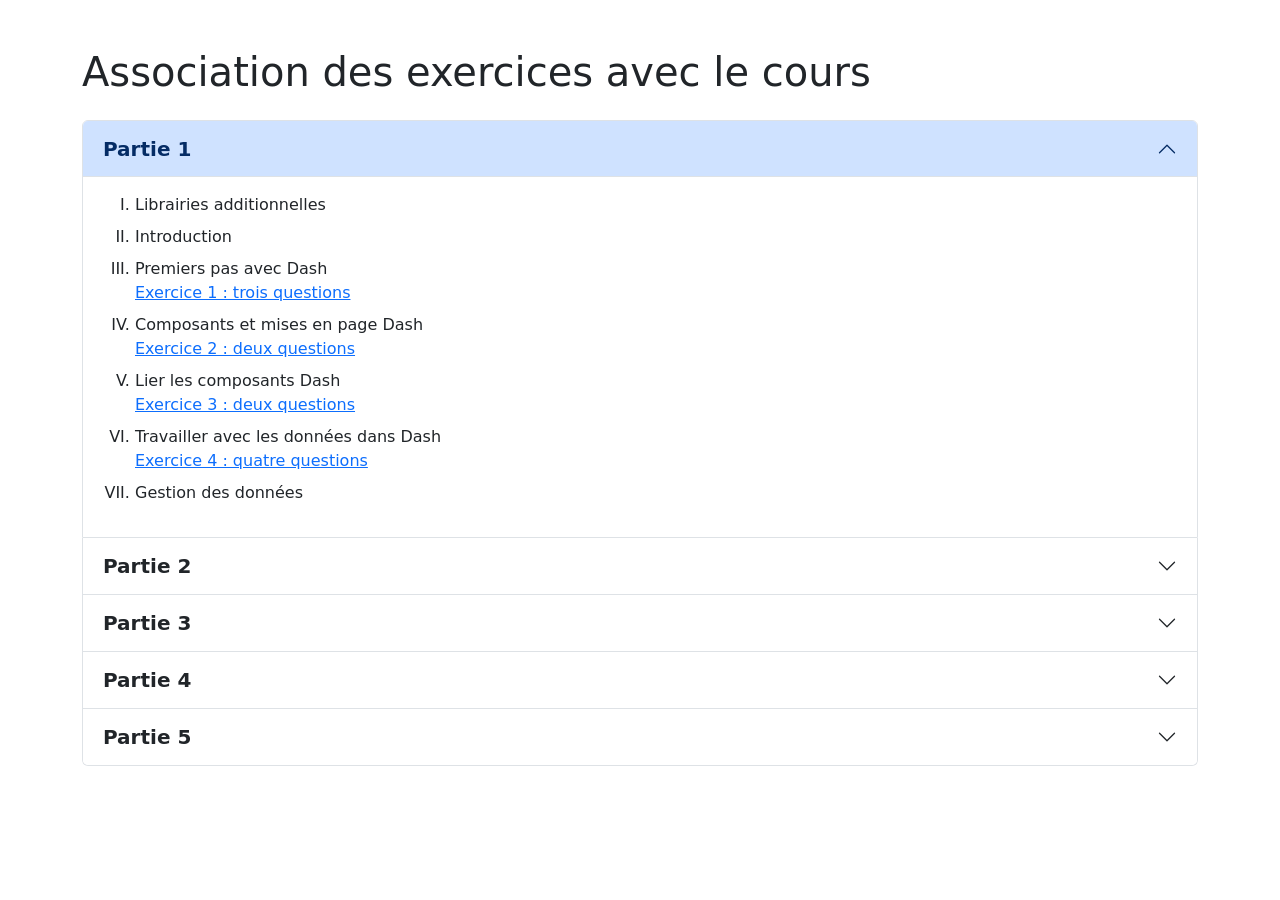
<file: index.html>
<!DOCTYPE html>
<html lang="fr">
<head>
    <meta charset="UTF-8">
    <meta name="viewport" content="width=device-width, initial-scale=1">
    <title>Association des exercices avec le cours</title>
    <link href="https://cdn.jsdelivr.net/npm/bootstrap@5.3.2/dist/css/bootstrap.min.css" rel="stylesheet">
    <style>
        ol {
            list-style-type: upper-roman;
        }
        ol > li {
            margin-bottom: 0.5rem;
        }
        .accordion-button {
            font-size: 1.25rem;
            font-weight: 700;
        }
    </style>
</head>
<body>
    <div class="container my-5">
        <h1 class="mb-4">Association des exercices avec le cours</h1>
        <div class="accordion" id="coursAccordion">
            <div class="accordion-item">
                <h2 class="accordion-header" id="heading1">
                    <button class="accordion-button" type="button" data-bs-toggle="collapse" data-bs-target="#collapse1" aria-expanded="true" aria-controls="collapse1">
                        Partie 1
                    </button>
                </h2>
                <div id="collapse1" class="accordion-collapse collapse show" aria-labelledby="heading1" data-bs-parent="#coursAccordion">
                    <div class="accordion-body">
                        <ol>
                            <li>Librairies additionnelles</li>
                            <li>Introduction</li>
                            <li>Premiers pas avec Dash<br><span class="text-secondary"><a href="https://github.com/fluret/Dash/tree/main/Exercices/Ex01" target="_blank" rel="noopener noreferrer">Exercice 1 : trois questions</a></span></li>
                            <li>Composants et mises en page Dash<br><span class="text-secondary"><a href="https://github.com/fluret/Dash/tree/main/Exercices/Ex02" target="_blank" rel="noopener noreferrer">Exercice 2 : deux questions</a></span></li>
                            <li>Lier les composants Dash<br><span class="text-secondary"><a href="https://github.com/fluret/Dash/tree/main/Exercices/Ex03" target="_blank" rel="noopener noreferrer">Exercice 3 : deux questions</a></span></li>
                            <li>Travailler avec les données dans Dash<br><span class="text-secondary"><a href="https://github.com/fluret/Dash/tree/main/Exercices/Ex04" target="_blank" rel="noopener noreferrer">Exercice 4 : quatre questions</a></span></li>
                            <li>Gestion des données</li>
                        </ol>
                    </div>
                </div>
            </div>
            <div class="accordion-item">
                <h2 class="accordion-header" id="heading2">
                    <button class="accordion-button collapsed" type="button" data-bs-toggle="collapse" data-bs-target="#collapse2" aria-expanded="false" aria-controls="collapse2">
                        Partie 2
                    </button>
                </h2>
                <div id="collapse2" class="accordion-collapse collapse" aria-labelledby="heading2" data-bs-parent="#coursAccordion">
                    <div class="accordion-body">
                        <ol>
                            <li>Visualisation des données<br><span class="text-secondary"><a href="https://github.com/fluret/Dash/tree/main/Exercices/Ex05" target="_blank" rel="noopener noreferrer">Exercice 5 : 2 questions</a></span></li>
                            <li>Tableaux de données<br><span class="text-secondary"><a href="https://github.com/fluret/Dash/tree/main/Exercices/Ex06" target="_blank" rel="noopener noreferrer">Exercice 6 : trois questions</a></span></li>
                            <li>Callbacks avancés<br><span class="text-secondary"><a href="https://github.com/fluret/Dash/tree/main/Exercices/Ex07" target="_blank" rel="noopener noreferrer">Exercice 7 : cinq questions </a></span></li>
                        </ol>
                    </div>
                </div>
            </div>
            <div class="accordion-item">
                <h2 class="accordion-header" id="heading3">
                    <button class="accordion-button collapsed" type="button" data-bs-toggle="collapse" data-bs-target="#collapse3" aria-expanded="false" aria-controls="collapse3">
                        Partie 3
                    </button>
                </h2>
                <div id="collapse3" class="accordion-collapse collapse" aria-labelledby="heading3" data-bs-parent="#coursAccordion">
                    <div class="accordion-body">
                        <ol>
                            <li>Composants avancés<br><span class="text-secondary"><a href="https://github.com/fluret/Dash/tree/main/Exercices/Ex08" target="_blank" rel="noopener noreferrer">Exercice 8 : cinq questions</a></span></li>
                            <li>Mise en page et style avancé<br><span class="text-secondary"><a href="https://github.com/fluret/Dash/tree/main/Exercices/Ex09" target="_blank" rel="noopener noreferrer">Exercice 9 : deux questions</a></span></li>
                        </ol>
                    </div>
                </div>
            </div>
            <div class="accordion-item">
                <h2 class="accordion-header" id="heading4">
                    <button class="accordion-button collapsed" type="button" data-bs-toggle="collapse" data-bs-target="#collapse4" aria-expanded="false" aria-controls="collapse4">
                        Partie 4
                    </button>
                </h2>
                <div id="collapse4" class="accordion-collapse collapse" aria-labelledby="heading4" data-bs-parent="#coursAccordion">
                    <div class="accordion-body">
                        <ol>
                            <li>Amélioration des performances des applications</li>
                            <li>Introduction aux applications multipages<br><span class="text-secondary"><a href="https://github.com/fluret/Dash/tree/main/Exercices/Ex10" target="_blank" rel="noopener noreferrer">Exercice 10 : deux questions</a></span></li>
                            <li>Fonctionnalités avancées des applications multipages<br><span class="text-secondary"><a href="https://github.com/fluret/Dash/tree/main/Exercices/Ex11" target="_blank" rel="noopener noreferrer">Exercice 11 : trois questions</a></span></li>
                        </ol>
                    </div>
                </div>
            </div>
                        <div class="accordion-item">
                <h2 class="accordion-header" id="heading5">
                    <button class="accordion-button collapsed" type="button" data-bs-toggle="collapse" data-bs-target="#collapse5" aria-expanded="false" aria-controls="collapse5">
                        Partie 5
                    </button>
                </h2>
                <div id="collapse5" class="accordion-collapse collapse" aria-labelledby="heading5" data-bs-parent="#coursAccordion">
                    <div class="accordion-body">
                        <ol>
                            <li>Déployer votre application Dash sur PythonAnywhere</li>
                            <li>Gestion des gros projets Dash</li>
                        </ol>
                    </div>
                </div>
            </div>
        </div>
    </div>
    <script src="https://cdn.jsdelivr.net/npm/bootstrap@5.3.2/dist/js/bootstrap.bundle.min.js"></script>
</body>
</html>
</file>
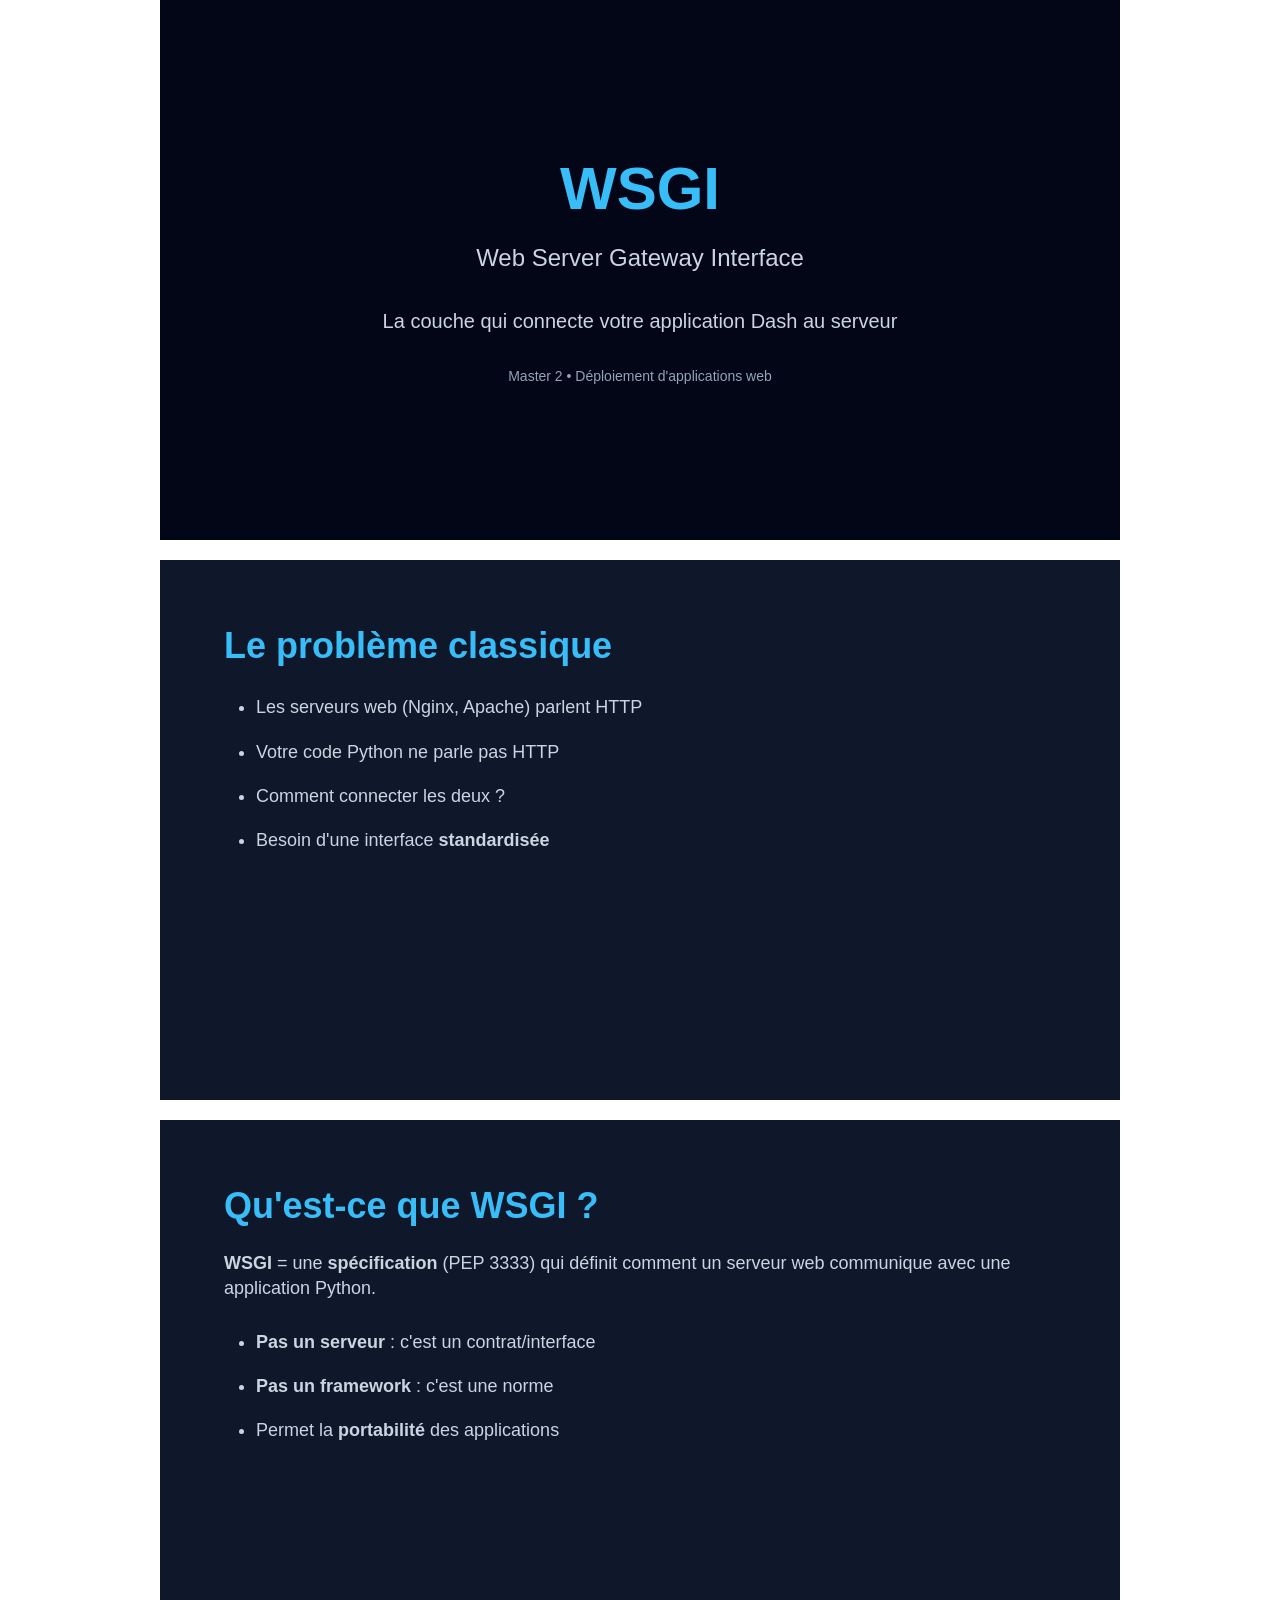
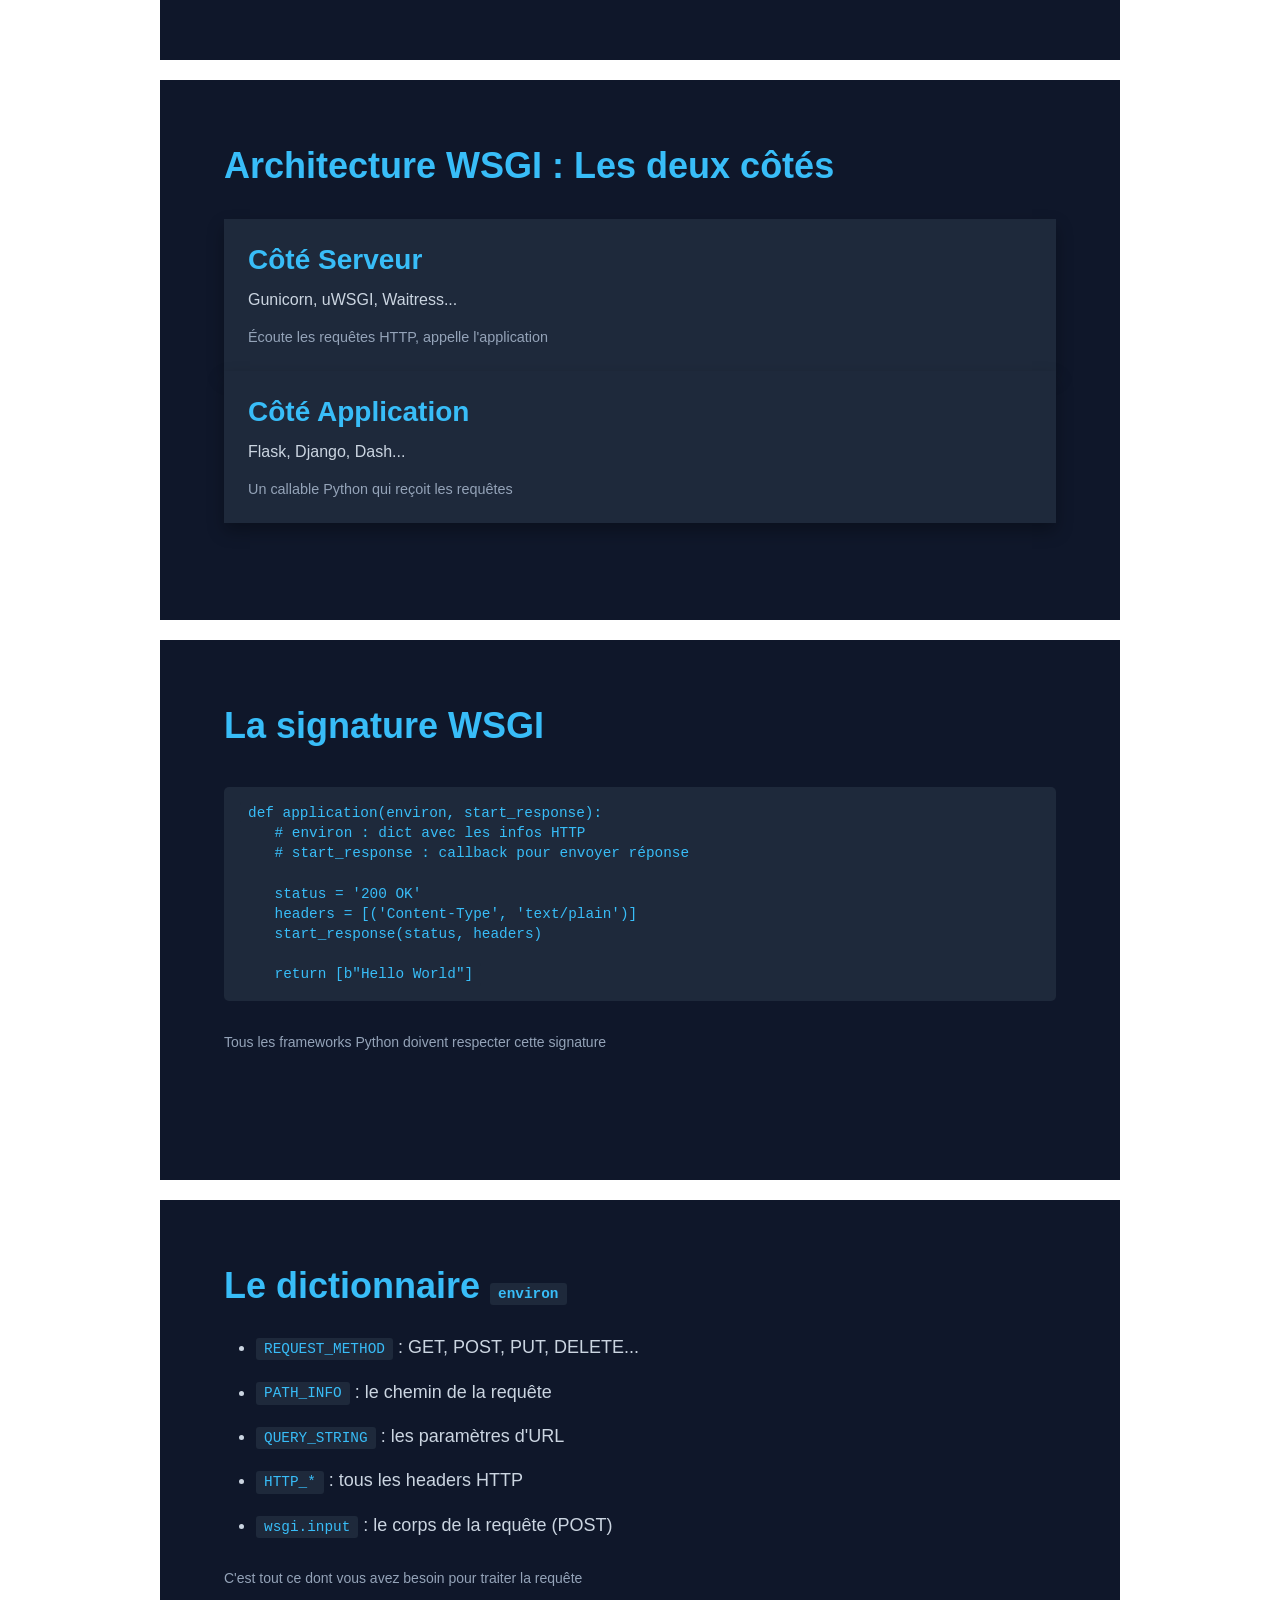
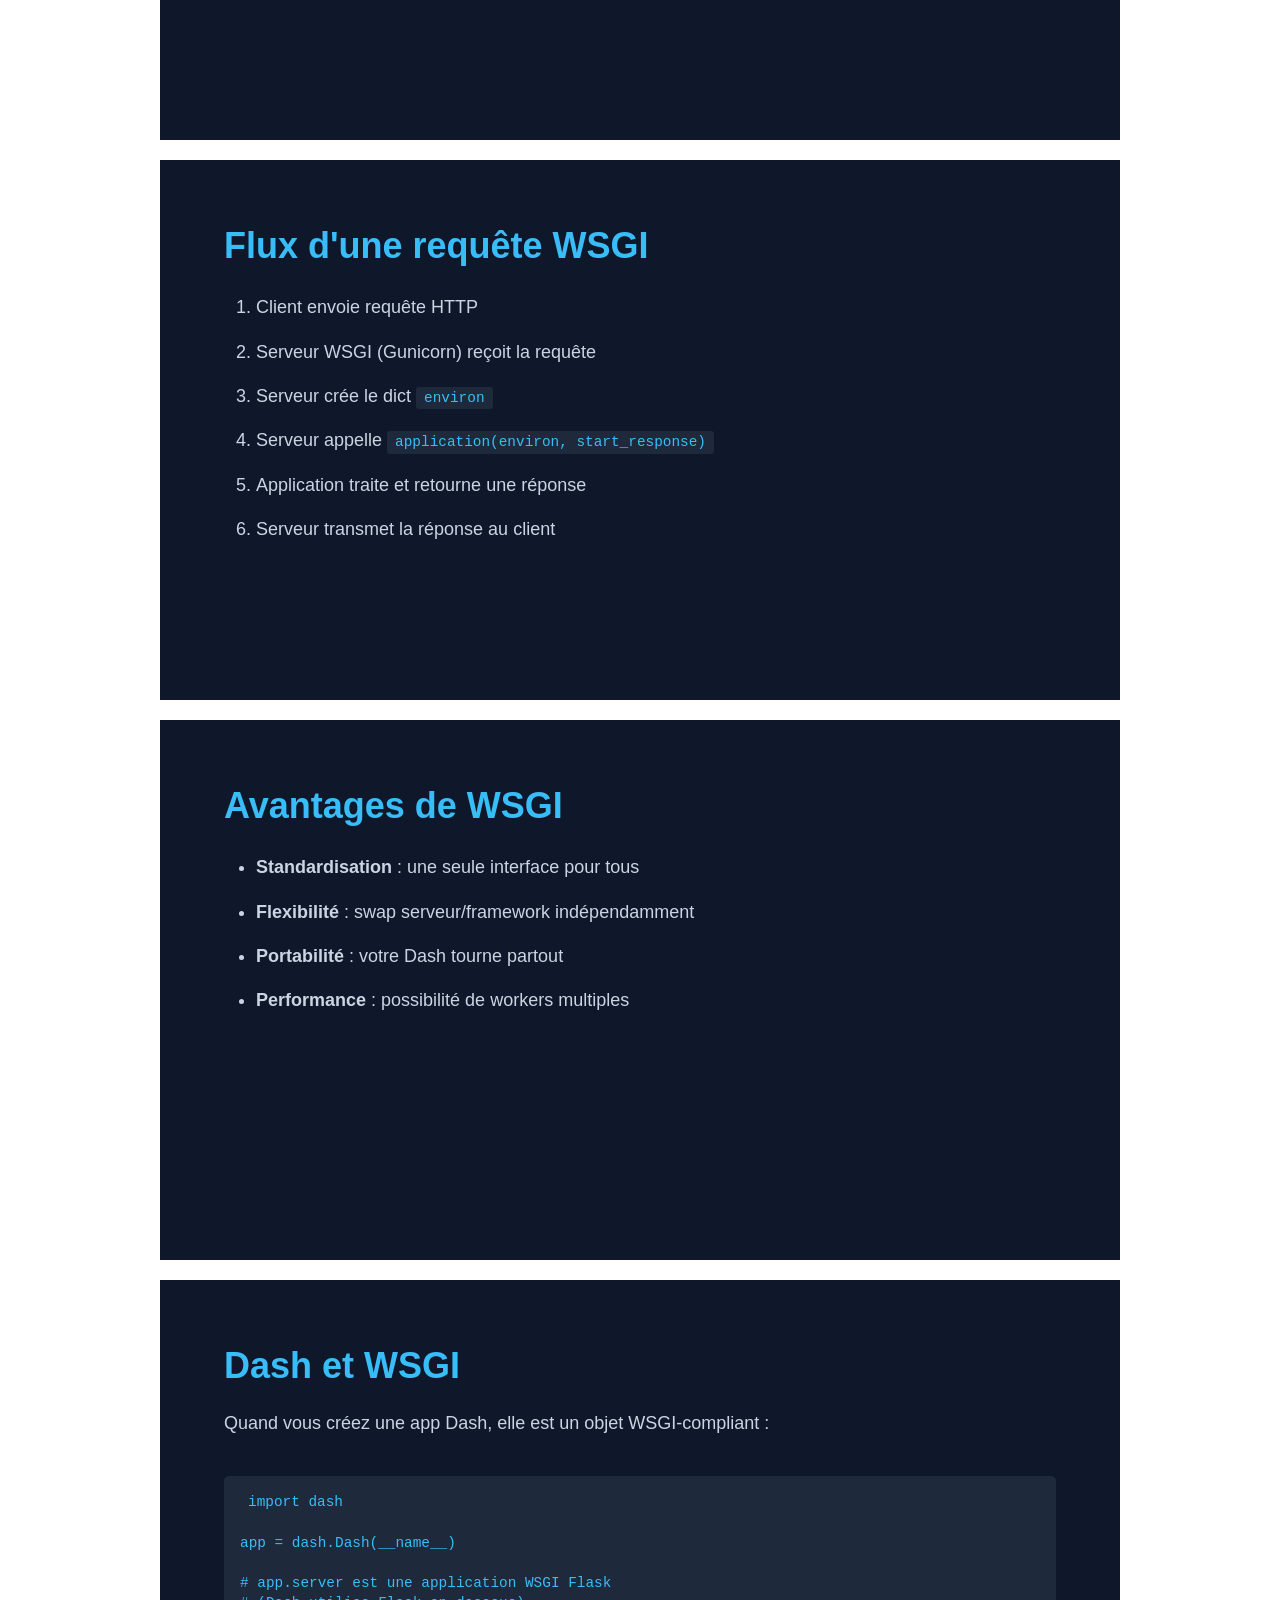
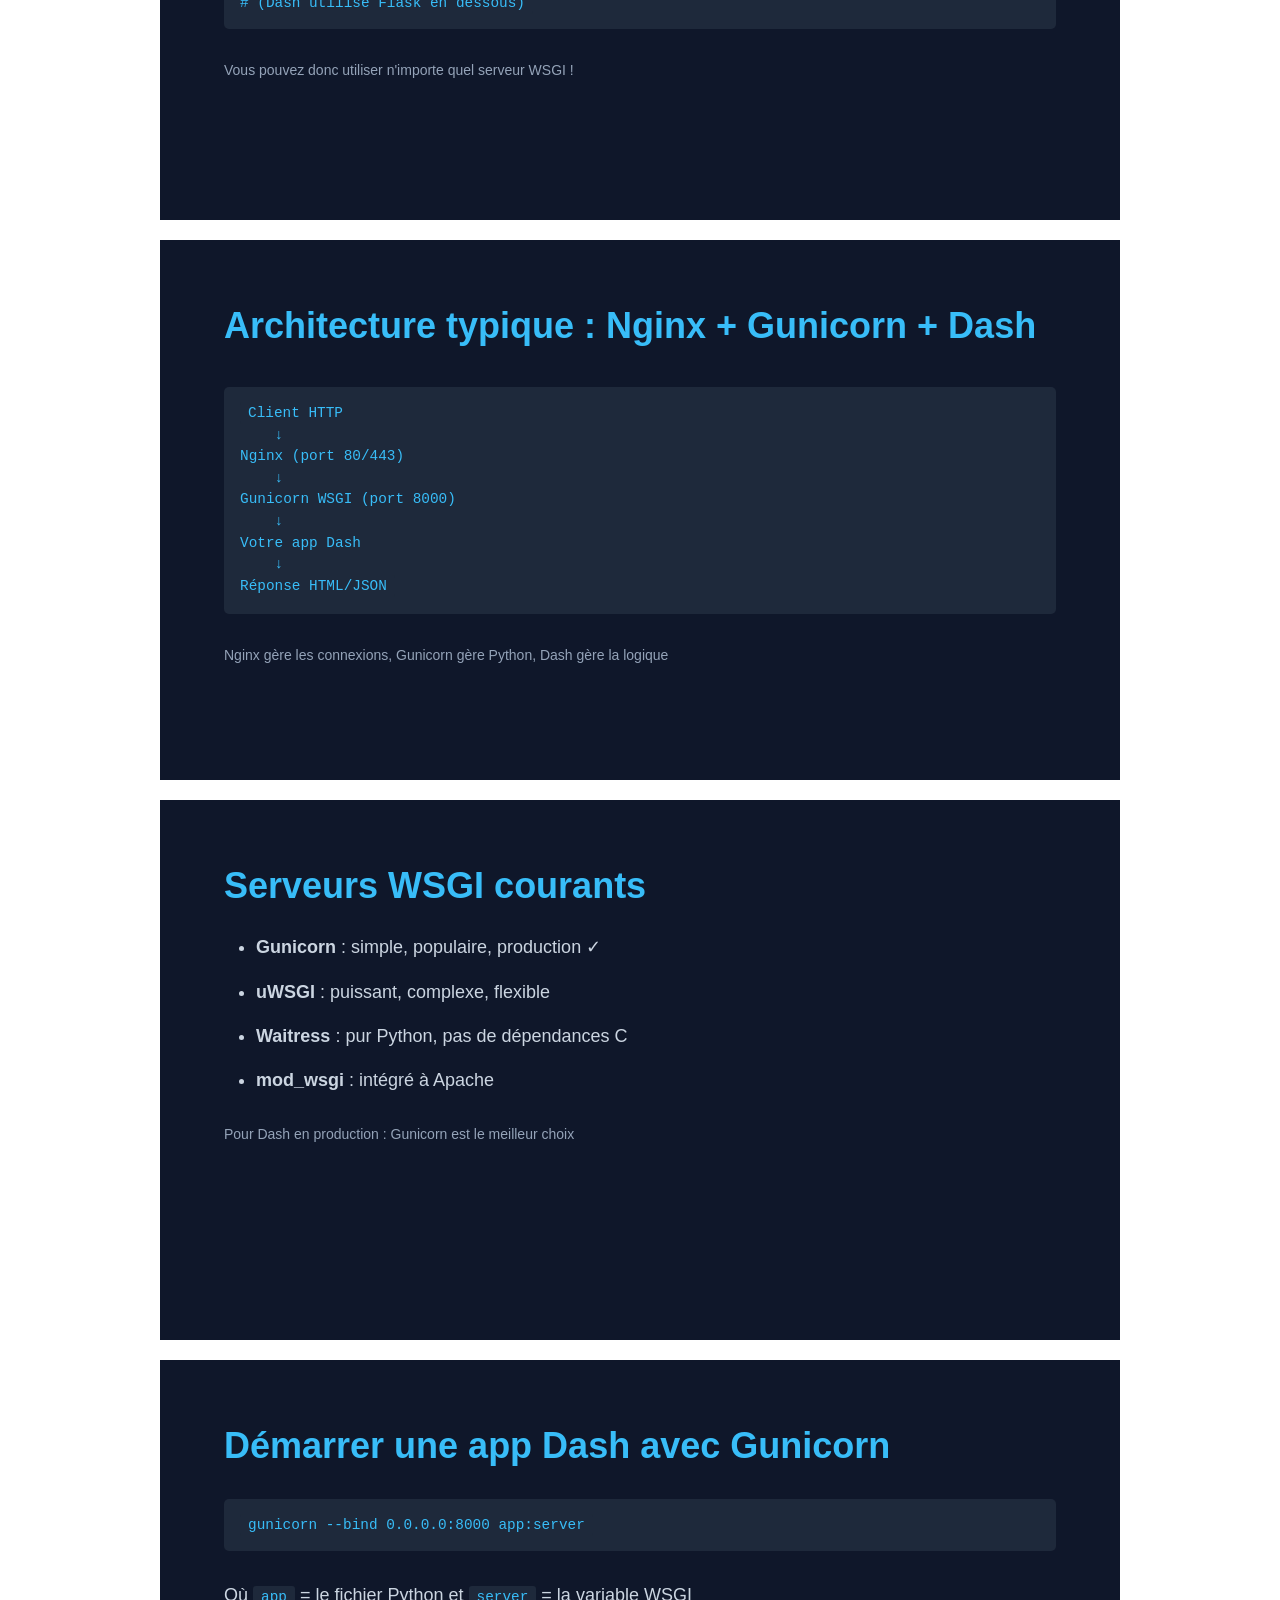
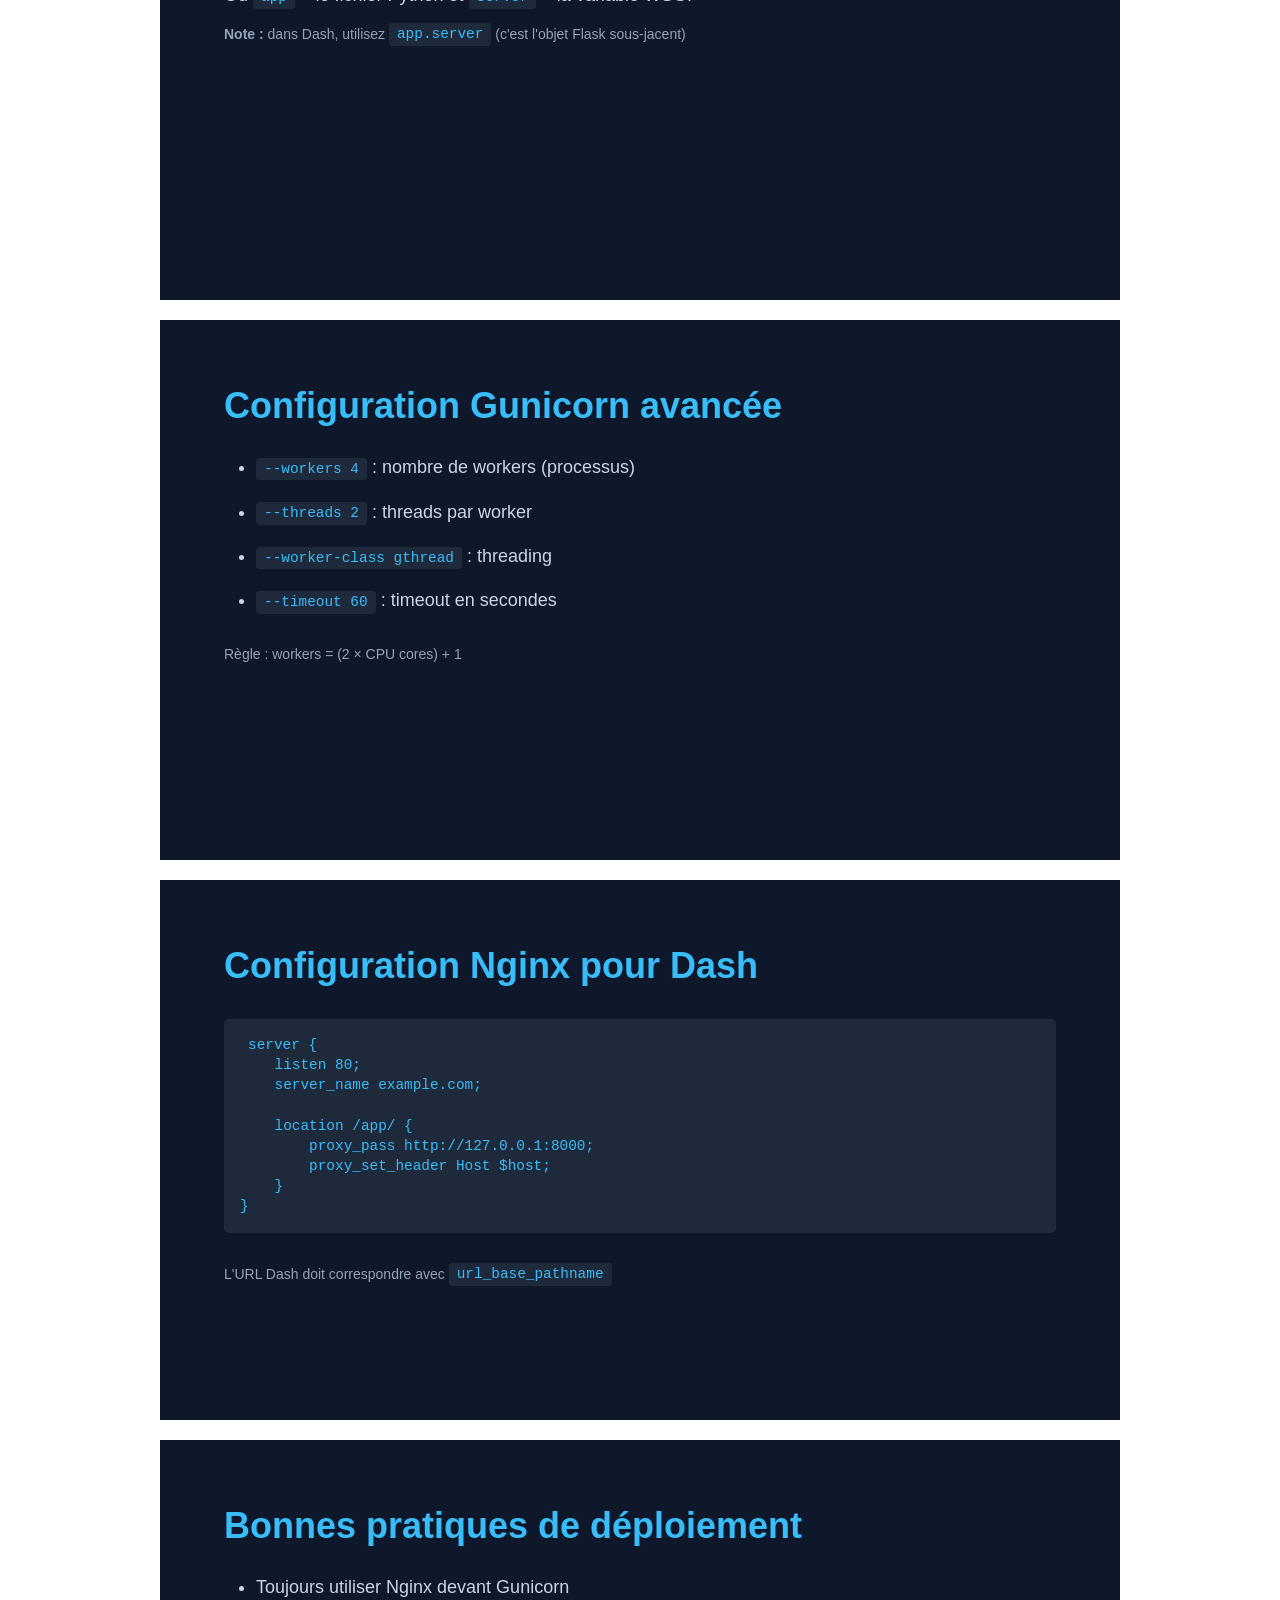
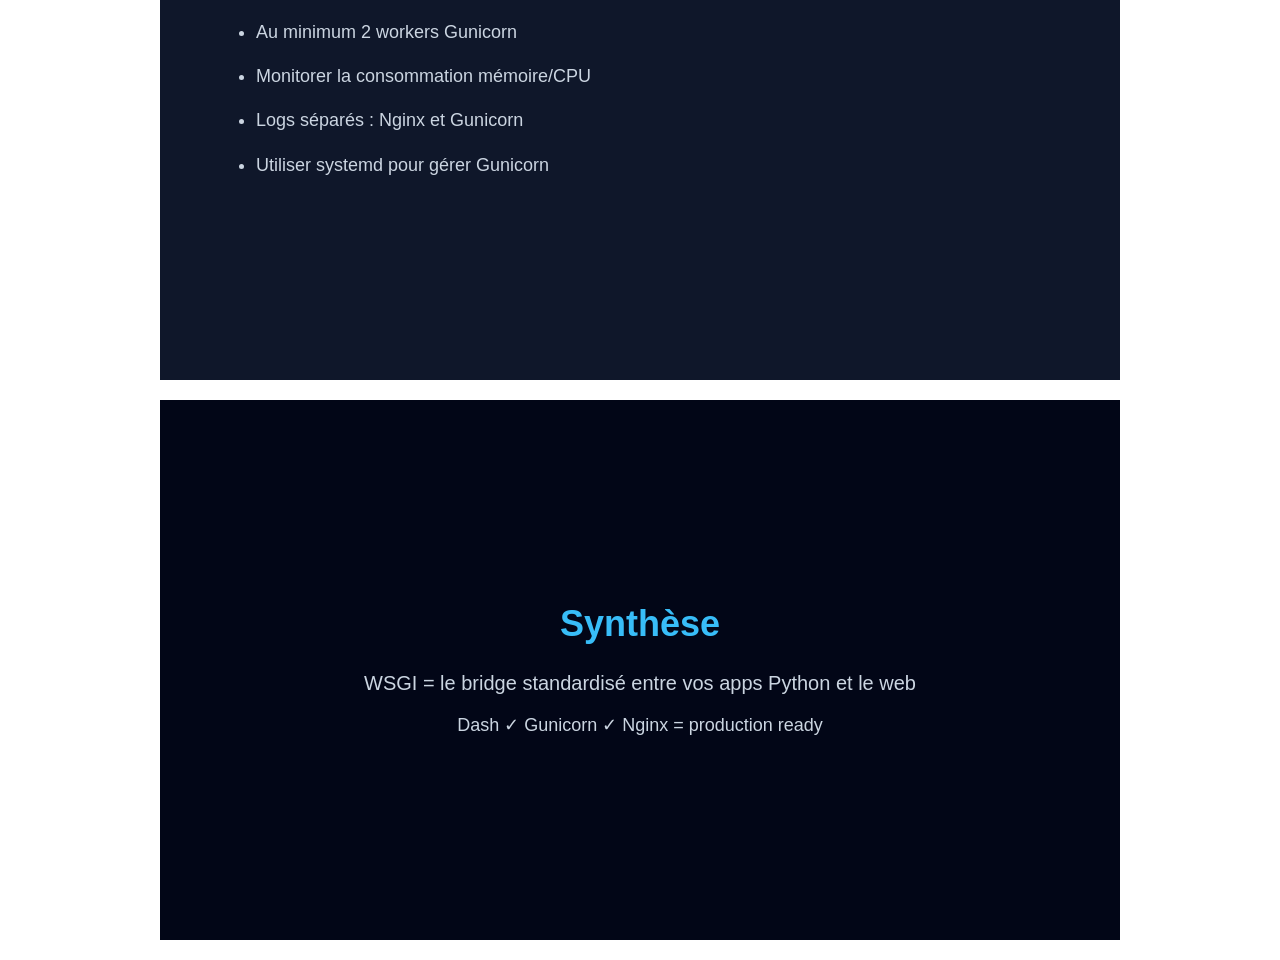
<file: WSGI et Déploiement Dash.html>
<!DOCTYPE html>
<html lang="fr">
<head>
    <meta charset="UTF-8">
    <meta name="viewport" content="width=device-width, initial-scale=1.0">
    <title>WSGI et Déploiement Dash</title>
    <style>
        :root {
            --font-family-display: Arial, sans-serif;
            --font-weight-display: 600;
            --font-family-content: Arial, sans-serif;
            --font-weight-content: 400;
            --font-size-content: 16px;
            --line-height-content: 1.4;
        }

        body.theme-dark {
            --color-bg-base: #0f172a;
            --color-bg-elevated: #020617;
            --color-bg-surface: #1e293b;
            --color-bg-muted: #334155;
            --color-text-primary: #f1f5f9;
            --color-text-secondary: #cbd5e1;
            --color-text-muted: #94a3b8;
            --color-text-accent: #38bdf8;
            --color-primary: #38bdf8;
            --color-primary-foreground: #0f172a;
        }

        * {
            margin: 0;
            padding: 0;
            box-sizing: border-box;
        }

        body {
            font-family: var(--font-family-content);
            font-weight: var(--font-weight-content);
            font-size: var(--font-size-content);
            line-height: var(--line-height-content);
            overflow-x: hidden;
        }

        .slide {
            width: 960px;
            height: 540px;
            margin: 0 auto 20px;
            display: flex;
            flex-shrink: 0;
            position: relative;
            overflow: hidden;
        }

        .row { flex-direction: row; }
        .col { flex-direction: column; }
        .center {
            justify-content: center;
            align-items: center;
            text-align: center;
        }
        .items-center { align-items: center; }
        .items-start { align-items: flex-start; }
        .fill-width { flex: 1; }

        .gap-lg { gap: 1.5rem; }
        .gap-xl { gap: 2rem; }

        .p-16 { padding: 4rem; }
        .p-12 { padding: 3rem; }
        .p-8 { padding: 2rem; }

        .mb-2 { margin-bottom: 0.5rem; }
        .mb-4 { margin-bottom: 1rem; }
        .mb-6 { margin-bottom: 1.5rem; }
        .mb-8 { margin-bottom: 2rem; }

        .mt-4 { margin-top: 1rem; }
        .mt-8 { margin-top: 2rem; }

        h1, h2, h3, h4, h5, h6 {
            font-family: var(--font-family-display);
            font-weight: var(--font-weight-display);
            line-height: 1.2;
            margin: 0;
        }

        h1 { font-size: 3rem; }
        h2 { font-size: 2.25rem; }
        h3 { font-size: 1.75rem; }
        h4 { font-size: 1.5rem; }

        .text-6xl { font-size: 3.75rem; }
        .text-5xl { font-size: 3rem; }
        .text-2xl { font-size: 1.5rem; }
        .text-xl { font-size: 1.25rem; }
        .text-lg { font-size: 1.125rem; }
        .text-sm { font-size: 0.875rem; }

        .font-bold { font-weight: 700; }
        .font-semibold { font-weight: 600; }

        ul, ol {
            margin-left: 2rem;
            line-height: 1.8;
        }

        li { margin-bottom: 0.75rem; }

        code {
            background-color: #1e293b;
            color: #38bdf8;
            padding: 0.2rem 0.5rem;
            border-radius: 3px;
            font-family: 'Courier New', monospace;
            font-size: 0.9rem;
        }

        pre {
            background-color: #1e293b;
            color: #cbd5e1;
            padding: 1rem;
            border-radius: 5px;
            overflow-x: auto;
            font-size: 0.85rem;
            line-height: 1.4;
            margin: 1rem 0;
        }

        .card-rect {
            background-color: #1e293b;
            color: #f1f5f9;
            padding: 1.5rem;
            box-shadow: 0 8px 16px rgba(0, 0, 0, 0.3);
        }

        .opacity-80 { opacity: 0.8; }
        .opacity-70 { opacity: 0.7; }
    </style>
</head>
<body class="theme-dark">

    <!-- Slide 1: Titre -->
    <section class="slide p-16 col center" style="background-color: #020617; color: #f1f5f9;">
        <h1 class="text-6xl mb-4" style="color: #38bdf8;">WSGI</h1>
        <p class="text-2xl" style="color: #cbd5e1;">Web Server Gateway Interface</p>
        <p class="text-xl mt-8" style="color: #cbd5e1;">La couche qui connecte votre application Dash au serveur</p>
        <p class="text-sm mt-8" style="color: #94a3b8;">Master 2 • Déploiement d'applications web</p>
    </section>

    <!-- Slide 2: Le problème -->
    <section class="slide p-16 col" style="background-color: #0f172a; color: #f1f5f9;">
        <h2 class="mb-6" style="color: #38bdf8;">Le problème classique</h2>
        <ul class="text-lg" style="color: #cbd5e1;">
            <li>Les serveurs web (Nginx, Apache) parlent HTTP</li>
            <li>Votre code Python ne parle pas HTTP</li>
            <li>Comment connecter les deux ?</li>
            <li>Besoin d'une interface <strong>standardisée</strong></li>
        </ul>
    </section>

    <!-- Slide 3: Qu'est-ce que WSGI ? -->
    <section class="slide p-16 col" style="background-color: #0f172a; color: #f1f5f9;">
        <h2 class="mb-6" style="color: #38bdf8;">Qu'est-ce que WSGI ?</h2>
        <p class="text-lg mb-6" style="color: #cbd5e1;">
            <strong>WSGI</strong> = une <strong>spécification</strong> (PEP 3333) qui définit comment un serveur web communique avec une application Python.
        </p>
        <ul class="text-lg" style="color: #cbd5e1;">
            <li><strong>Pas un serveur</strong> : c'est un contrat/interface</li>
            <li><strong>Pas un framework</strong> : c'est une norme</li>
            <li>Permet la <strong>portabilité</strong> des applications</li>
        </ul>
    </section>

    <!-- Slide 4: Architecture WSGI -->
    <section class="slide p-16 col" style="background-color: #0f172a; color: #f1f5f9;">
        <h2 class="mb-8" style="color: #38bdf8;">Architecture WSGI : Les deux côtés</h2>
        <div class="row gap-xl items-start">
            <div class="fill-width card-rect">
                <h3 style="color: #38bdf8;">Côté Serveur</h3>
                <p style="color: #cbd5e1; margin-top: 0.75rem;">Gunicorn, uWSGI, Waitress...</p>
                <p style="color: #94a3b8; font-size: 0.9rem; margin-top: 1rem;">Écoute les requêtes HTTP, appelle l'application</p>
            </div>
            <div class="fill-width card-rect">
                <h3 style="color: #38bdf8;">Côté Application</h3>
                <p style="color: #cbd5e1; margin-top: 0.75rem;">Flask, Django, Dash...</p>
                <p style="color: #94a3b8; font-size: 0.9rem; margin-top: 1rem;">Un callable Python qui reçoit les requêtes</p>
            </div>
        </div>
    </section>

    <!-- Slide 5: La signature WSGI -->
    <section class="slide p-16 col" style="background-color: #0f172a; color: #f1f5f9;">
        <h2 class="mb-6" style="color: #38bdf8;">La signature WSGI</h2>
        <pre><code style="color: #38bdf8;">def application(environ, start_response):
    # environ : dict avec les infos HTTP
    # start_response : callback pour envoyer réponse
    
    status = '200 OK'
    headers = [('Content-Type', 'text/plain')]
    start_response(status, headers)
    
    return [b"Hello World"]</code></pre>
        <p class="text-sm mt-4" style="color: #94a3b8;">Tous les frameworks Python doivent respecter cette signature</p>
    </section>

    <!-- Slide 6: Qu'est-ce que environ ? -->
    <section class="slide p-16 col" style="background-color: #0f172a; color: #f1f5f9;">
        <h2 class="mb-6" style="color: #38bdf8;">Le dictionnaire <code>environ</code></h2>
        <ul class="text-lg" style="color: #cbd5e1;">
            <li><code>REQUEST_METHOD</code> : GET, POST, PUT, DELETE...</li>
            <li><code>PATH_INFO</code> : le chemin de la requête</li>
            <li><code>QUERY_STRING</code> : les paramètres d'URL</li>
            <li><code>HTTP_*</code> : tous les headers HTTP</li>
            <li><code>wsgi.input</code> : le corps de la requête (POST)</li>
        </ul>
        <p class="text-sm mt-4" style="color: #94a3b8;">C'est tout ce dont vous avez besoin pour traiter la requête</p>
    </section>

    <!-- Slide 7: Flux d'une requête -->
    <section class="slide p-16 col" style="background-color: #0f172a; color: #f1f5f9;">
        <h2 class="mb-6" style="color: #38bdf8;">Flux d'une requête WSGI</h2>
        <ol class="text-lg" style="color: #cbd5e1;">
            <li>Client envoie requête HTTP</li>
            <li>Serveur WSGI (Gunicorn) reçoit la requête</li>
            <li>Serveur crée le dict <code>environ</code></li>
            <li>Serveur appelle <code>application(environ, start_response)</code></li>
            <li>Application traite et retourne une réponse</li>
            <li>Serveur transmet la réponse au client</li>
        </ol>
    </section>

    <!-- Slide 8: Pourquoi WSGI ? -->
    <section class="slide p-16 col" style="background-color: #0f172a; color: #f1f5f9;">
        <h2 class="mb-6" style="color: #38bdf8;">Avantages de WSGI</h2>
        <ul class="text-lg" style="color: #cbd5e1;">
            <li><strong>Standardisation</strong> : une seule interface pour tous</li>
            <li><strong>Flexibilité</strong> : swap serveur/framework indépendamment</li>
            <li><strong>Portabilité</strong> : votre Dash tourne partout</li>
            <li><strong>Performance</strong> : possibilité de workers multiples</li>
        </ul>
    </section>

    <!-- Slide 9: Dash est WSGI-compliant -->
    <section class="slide p-16 col" style="background-color: #0f172a; color: #f1f5f9;">
        <h2 class="mb-6" style="color: #38bdf8;">Dash et WSGI</h2>
        <p class="text-lg mb-6" style="color: #cbd5e1;">
            Quand vous créez une app Dash, elle est un objet WSGI-compliant :
        </p>
        <pre><code style="color: #38bdf8;">import dash

app = dash.Dash(__name__)

# app.server est une application WSGI Flask
# (Dash utilise Flask en dessous)</code></pre>
        <p class="text-sm mt-4" style="color: #94a3b8;">Vous pouvez donc utiliser n'importe quel serveur WSGI !</p>
    </section>

    <!-- Slide 10: Architecture de déploiement -->
    <section class="slide p-16 col" style="background-color: #0f172a; color: #f1f5f9;">
        <h2 class="mb-6" style="color: #38bdf8;">Architecture typique : Nginx + Gunicorn + Dash</h2>
        <pre style="font-size: 0.8rem; line-height: 1.5;"><code style="color: #38bdf8;">Client HTTP
    ↓
Nginx (port 80/443)
    ↓
Gunicorn WSGI (port 8000)
    ↓
Votre app Dash
    ↓
Réponse HTML/JSON</code></pre>
        <p class="text-sm mt-4" style="color: #94a3b8;">Nginx gère les connexions, Gunicorn gère Python, Dash gère la logique</p>
    </section>

    <!-- Slide 11: Serveurs WSGI courants -->
    <section class="slide p-16 col" style="background-color: #0f172a; color: #f1f5f9;">
        <h2 class="mb-6" style="color: #38bdf8;">Serveurs WSGI courants</h2>
        <ul class="text-lg" style="color: #cbd5e1;">
            <li><strong>Gunicorn</strong> : simple, populaire, production ✓</li>
            <li><strong>uWSGI</strong> : puissant, complexe, flexible</li>
            <li><strong>Waitress</strong> : pur Python, pas de dépendances C</li>
            <li><strong>mod_wsgi</strong> : intégré à Apache</li>
        </ul>
        <p class="text-sm mt-4" style="color: #94a3b8;">Pour Dash en production : Gunicorn est le meilleur choix</p>
    </section>

    <!-- Slide 12: Exemple Gunicorn -->
    <section class="slide p-16 col" style="background-color: #0f172a; color: #f1f5f9;">
        <h2 class="mb-4" style="color: #38bdf8;">Démarrer une app Dash avec Gunicorn</h2>
        <pre><code style="color: #38bdf8;">gunicorn --bind 0.0.0.0:8000 app:server</code></pre>
        <p class="text-lg mt-4 mb-4" style="color: #cbd5e1;">
            Où <code>app</code> = le fichier Python et <code>server</code> = la variable WSGI
        </p>
        <p class="text-sm" style="color: #94a3b8;">
            <strong>Note :</strong> dans Dash, utilisez <code>app.server</code> (c'est l'objet Flask sous-jacent)
        </p>
    </section>

    <!-- Slide 13: Configuration avancée -->
    <section class="slide p-16 col" style="background-color: #0f172a; color: #f1f5f9;">
        <h2 class="mb-6" style="color: #38bdf8;">Configuration Gunicorn avancée</h2>
        <ul class="text-lg" style="color: #cbd5e1;">
            <li><code>--workers 4</code> : nombre de workers (processus)</li>
            <li><code>--threads 2</code> : threads par worker</li>
            <li><code>--worker-class gthread</code> : threading</li>
            <li><code>--timeout 60</code> : timeout en secondes</li>
        </ul>
        <p class="text-sm mt-4" style="color: #94a3b8;">Règle : workers = (2 × CPU cores) + 1</p>
    </section>

    <!-- Slide 14: Configuration Nginx -->
    <section class="slide p-16 col" style="background-color: #0f172a; color: #f1f5f9;">
        <h2 class="mb-4" style="color: #38bdf8;">Configuration Nginx pour Dash</h2>
        <pre><code style="color: #38bdf8;">server {
    listen 80;
    server_name example.com;

    location /app/ {
        proxy_pass http://127.0.0.1:8000;
        proxy_set_header Host $host;
    }
}</code></pre>
        <p class="text-sm mt-4" style="color: #94a3b8;">L'URL Dash doit correspondre avec <code>url_base_pathname</code></p>
    </section>

    <!-- Slide 15: Bonnes pratiques -->
    <section class="slide p-16 col" style="background-color: #0f172a; color: #f1f5f9;">
        <h2 class="mb-6" style="color: #38bdf8;">Bonnes pratiques de déploiement</h2>
        <ul class="text-lg" style="color: #cbd5e1;">
            <li>Toujours utiliser Nginx devant Gunicorn</li>
            <li>Au minimum 2 workers Gunicorn</li>
            <li>Monitorer la consommation mémoire/CPU</li>
            <li>Logs séparés : Nginx et Gunicorn</li>
            <li>Utiliser systemd pour gérer Gunicorn</li>
        </ul>
    </section>

    <!-- Slide 16: Synthèse -->
    <section class="slide p-16 col center" style="background-color: #020617; color: #f1f5f9;">
        <h2 class="text-4xl mb-6" style="color: #38bdf8;">Synthèse</h2>
        <p class="text-xl mb-4" style="color: #cbd5e1;">WSGI = le bridge standardisé entre vos apps Python et le web</p>
        <p class="text-lg" style="color: #cbd5e1;">Dash ✓ Gunicorn ✓ Nginx = production ready</p>
    </section>

</body>
</html>
</file>
